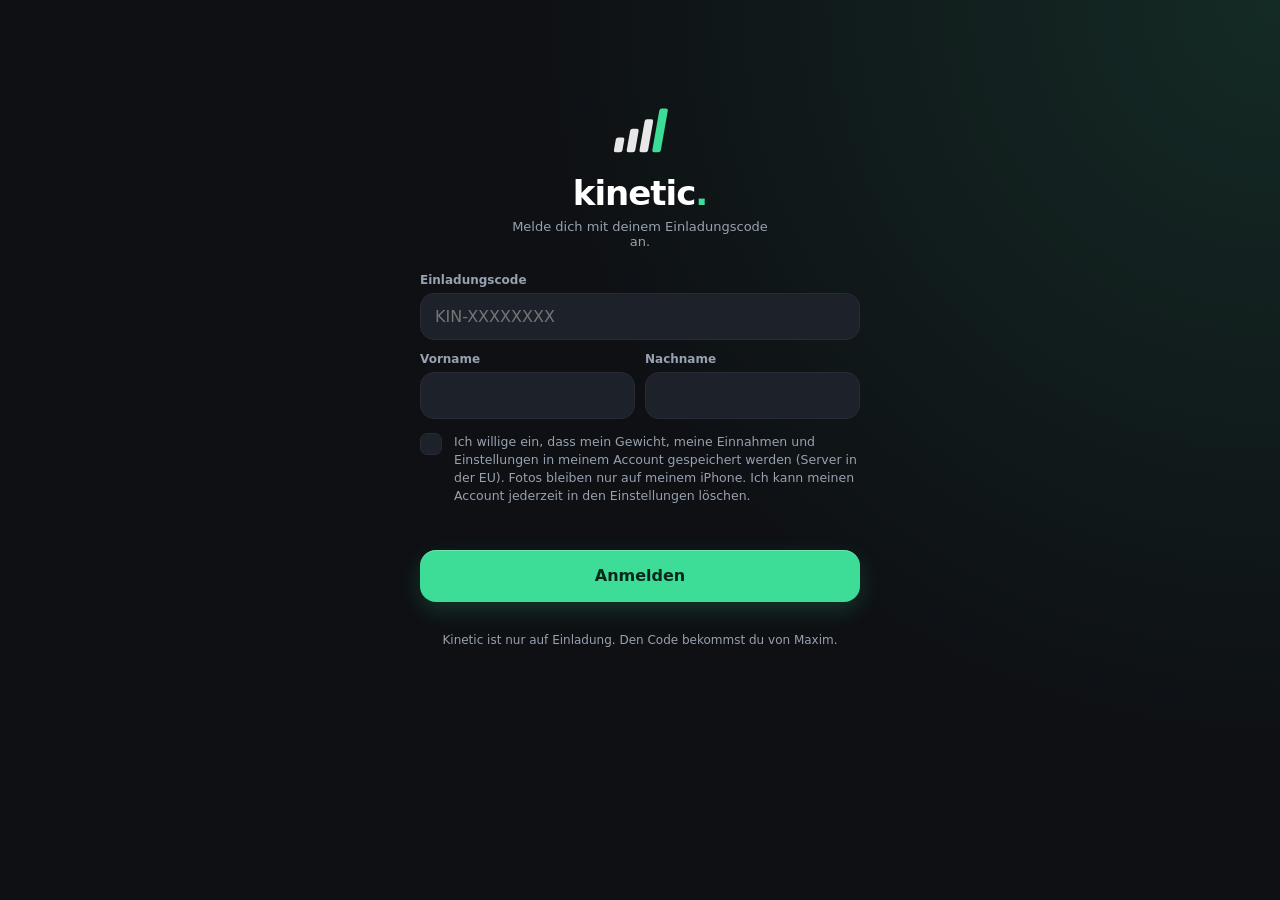
<file: index.html>
<!doctype html>
<html lang="de">
<head>
<meta charset="utf-8">
<meta name="viewport" content="width=device-width, initial-scale=1, maximum-scale=1, user-scalable=no, viewport-fit=cover">
<meta name="apple-mobile-web-app-capable" content="yes">
<meta name="mobile-web-app-capable" content="yes">
<meta name="apple-mobile-web-app-status-bar-style" content="black-translucent">
<meta name="apple-mobile-web-app-title" content="Kinetic">
<meta name="theme-color" content="#0E1014">
<title>Kinetic</title>
<link rel="manifest" href="manifest.json">
<link rel="apple-touch-icon" href="apple-touch-icon.png">
<link rel="icon" type="image/png" href="icon-192.png">
<!-- Startbild beim Öffnen vom Home-Bildschirm (iOS) -->
<link rel="apple-touch-startup-image" href="splash/splash-1320x2868.png" media="(device-width: 440px) and (device-height: 956px) and (-webkit-device-pixel-ratio: 3) and (orientation: portrait)">
<link rel="apple-touch-startup-image" href="splash/splash-1290x2796.png" media="(device-width: 430px) and (device-height: 932px) and (-webkit-device-pixel-ratio: 3) and (orientation: portrait)">
<link rel="apple-touch-startup-image" href="splash/splash-1206x2622.png" media="(device-width: 402px) and (device-height: 874px) and (-webkit-device-pixel-ratio: 3) and (orientation: portrait)">
<link rel="apple-touch-startup-image" href="splash/splash-1179x2556.png" media="(device-width: 393px) and (device-height: 852px) and (-webkit-device-pixel-ratio: 3) and (orientation: portrait)">
<link rel="apple-touch-startup-image" href="splash/splash-1284x2778.png" media="(device-width: 428px) and (device-height: 926px) and (-webkit-device-pixel-ratio: 3) and (orientation: portrait)">
<link rel="apple-touch-startup-image" href="splash/splash-1170x2532.png" media="(device-width: 390px) and (device-height: 844px) and (-webkit-device-pixel-ratio: 3) and (orientation: portrait)">
<link rel="apple-touch-startup-image" href="splash/splash-1125x2436.png" media="(device-width: 375px) and (device-height: 812px) and (-webkit-device-pixel-ratio: 3) and (orientation: portrait)">
<link rel="apple-touch-startup-image" href="splash/splash-828x1792.png" media="(device-width: 414px) and (device-height: 896px) and (-webkit-device-pixel-ratio: 2) and (orientation: portrait)">
<link rel="apple-touch-startup-image" href="splash/splash-750x1334.png" media="(device-width: 375px) and (device-height: 667px) and (-webkit-device-pixel-ratio: 2) and (orientation: portrait)">
<link rel="stylesheet" href="styles.css">
<style>html,body{background:#0E1014}</style>
</head>
<body>
<div id="splash" aria-hidden="true">
  <svg viewBox="0 0 120 120" width="96" height="96"><g transform="translate(14 0) skewX(-10)">
    <rect class="sb" x="14" y="72" width="16" height="28" rx="4" fill="#fff" fill-opacity=".9"/>
    <rect class="sb" x="38" y="56" width="16" height="44" rx="4" fill="#fff" fill-opacity=".9"/>
    <rect class="sb" x="62" y="38" width="16" height="62" rx="4" fill="#fff" fill-opacity=".9"/>
    <rect class="sb" x="86" y="18" width="16" height="82" rx="4" fill="#3DDC97"/>
  </g></svg>
  <div class="splash-name">kinetic<span>.</span></div>
</div>
<div class="bg-glow"></div>
<main id="app"></main>
<nav id="tabs" class="tabbar"></nav>
<div id="sheet"></div>
<input type="file" id="ph-file" accept="image/*" hidden>
<input type="file" id="import-file" accept="application/json,.json" hidden>
<script src="supabase.js"></script>
<script src="config.js"></script>
<script src="app.js"></script>
</body>
</html>
</file>
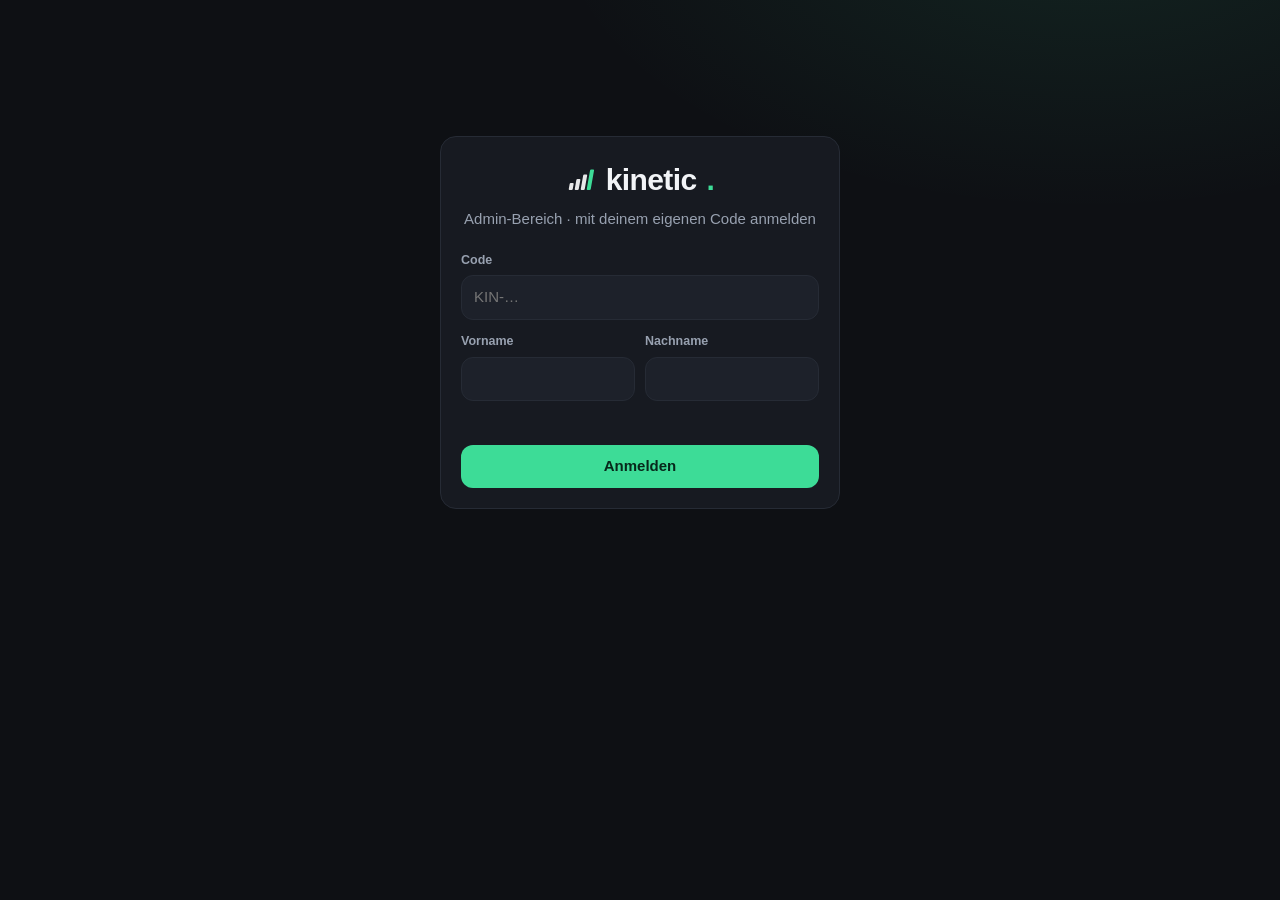
<file: admin.html>
<!doctype html>
<html lang="de">
<head>
<meta charset="utf-8">
<meta name="viewport" content="width=device-width, initial-scale=1">
<meta name="robots" content="noindex, nofollow">
<title>Kinetic Admin</title>
<link rel="icon" type="image/png" href="icon-192.png">
<style>
:root {
  --bg: #0E1014; --card: #171A21; --card2: #1D212A; --line: #262B35; --text: #F2F4F7; --muted: #98A1B0;
  --lime: #3DDC97; --lime-ink: #07281B; --warn: #F5B84B; --danger: #FF6B6B;
  --r: 16px;
}
* { box-sizing: border-box; }
html, body { margin: 0; background: var(--bg); color: var(--text); font: 15px/1.5 -apple-system, BlinkMacSystemFont, "Inter", "Segoe UI", sans-serif; -webkit-font-smoothing: antialiased; }
body { min-height: 100vh; background: radial-gradient(900px 500px at 85% -10%, rgba(61,220,151,.10), transparent 60%), var(--bg); }
button, input, textarea, select { font: inherit; color: inherit; }
button { cursor: pointer; border: 0; background: none; }
a { color: var(--lime); }
.wrap { max-width: 1180px; margin: 0 auto; padding: 28px 24px 60px; }
.top { display: flex; align-items: center; justify-content: space-between; gap: 16px; margin-bottom: 26px; }
.brand { display: flex; align-items: center; gap: 10px; font-weight: 800; font-size: 22px; letter-spacing: -.02em; }
.brand span { color: var(--lime); }
.brand small { font-size: 12px; font-weight: 700; color: var(--muted); border: 1px solid var(--line); padding: 2px 8px; border-radius: 999px; margin-left: 4px; letter-spacing: 0; }
.who { color: var(--muted); font-size: 14px; display: flex; gap: 12px; align-items: center; }
.tabs { display: inline-flex; gap: 4px; padding: 4px; background: var(--card); border: 1px solid var(--line); border-radius: 14px; margin-bottom: 22px; }
.tabs button { padding: 8px 16px; border-radius: 10px; color: var(--muted); font-weight: 600; }
.tabs button.on { background: var(--card2); color: var(--text); }
.card { background: var(--card); border: 1px solid var(--line); border-radius: var(--r); padding: 20px; }
.grid { display: grid; grid-template-columns: 340px 1fr; gap: 18px; align-items: start; }
h2 { font-size: 17px; margin: 0 0 14px; letter-spacing: -.01em; }
.field { display: flex; flex-direction: column; gap: 6px; margin-bottom: 12px; }
.field label { font-size: 12.5px; font-weight: 600; color: var(--muted); }
input, textarea, select { background: var(--card2); border: 1px solid var(--line); border-radius: 12px; padding: 10px 12px; outline: none; width: 100%; transition: border-color .15s; }
input:focus, textarea:focus, select:focus { border-color: var(--lime); }
textarea { min-height: 320px; resize: vertical; line-height: 1.55; }
.row2 { display: grid; grid-template-columns: 1fr 1fr; gap: 10px; }
.btn { display: inline-flex; align-items: center; justify-content: center; gap: 8px; padding: 10px 16px; border-radius: 12px; font-weight: 700; background: var(--lime); color: var(--lime-ink); transition: transform .1s, opacity .15s; }
.btn:active { transform: scale(.97); }
.btn:disabled { opacity: .5; pointer-events: none; }
.btn.ghost { background: var(--card2); color: var(--text); border: 1px solid var(--line); }
.btn.danger { background: rgba(255,107,107,.12); color: var(--danger); border: 1px solid rgba(255,107,107,.3); }
.btn.sm { padding: 6px 10px; font-size: 13px; border-radius: 9px; }
.btn.full { width: 100%; }
.muted { color: var(--muted); }
.small { font-size: 13px; }
table { width: 100%; border-collapse: collapse; font-size: 14px; }
th { text-align: left; font-size: 12px; font-weight: 600; color: var(--muted); padding: 0 10px 10px; border-bottom: 1px solid var(--line); }
td { padding: 12px 10px; border-bottom: 1px solid var(--line); vertical-align: middle; }
tr:last-child td { border-bottom: 0; }
.code { font-family: ui-monospace, "SF Mono", Menlo, monospace; font-size: 13px; background: var(--card2); border: 1px solid var(--line); padding: 3px 8px; border-radius: 8px; cursor: pointer; white-space: nowrap; }
.code:hover { border-color: var(--lime); }
.pill { font-size: 12px; font-weight: 700; padding: 3px 9px; border-radius: 999px; white-space: nowrap; }
.pill.ok { background: rgba(61,220,151,.14); color: var(--lime); }
.pill.open { background: var(--card2); color: var(--muted); }
.pill.off { background: rgba(255,107,107,.12); color: var(--danger); }
.pill.admin { background: rgba(245,184,75,.14); color: var(--warn); }
.acts { display: flex; gap: 6px; justify-content: flex-end; }
.new-code { margin-top: 14px; padding: 14px; border-radius: 12px; background: rgba(61,220,151,.08); border: 1px solid rgba(61,220,151,.3); display: none; }
.new-code.show { display: block; animation: in .3s ease; }
.new-code .big { font-family: ui-monospace, "SF Mono", Menlo, monospace; font-size: 22px; font-weight: 700; color: var(--lime); letter-spacing: .04em; margin: 4px 0 10px; }
.lib-list { display: flex; flex-direction: column; gap: 6px; max-height: 70vh; overflow: auto; }
.lib-it { text-align: left; padding: 12px; border-radius: 12px; border: 1px solid transparent; background: var(--card2); display: flex; flex-direction: column; gap: 3px; }
.lib-it:hover { border-color: var(--line); }
.lib-it.on { border-color: var(--lime); }
.lib-it b { font-size: 14px; }
.lib-it small { font-size: 12px; color: var(--muted); }
.lib-it .draft { color: var(--warn); }
.editor-grid { display: grid; grid-template-columns: 1fr 1fr; gap: 18px; }
.preview { background: var(--card2); border: 1px solid var(--line); border-radius: 14px; padding: 18px; max-height: 640px; overflow: auto; font-size: 14.5px; }
.preview h3 { margin: 4px 0 8px; font-size: 19px; letter-spacing: -.01em; }
.preview p { margin: 0 0 12px; }
.preview ul { margin: 0 0 12px; padding-left: 20px; }
.check { display: flex; align-items: center; gap: 10px; cursor: pointer; user-select: none; font-weight: 600; font-size: 14px; }
.check input { width: 18px; height: 18px; accent-color: var(--lime); }
.bar { display: flex; gap: 10px; justify-content: space-between; align-items: center; margin-top: 6px; flex-wrap: wrap; }
.hint { font-size: 12.5px; color: var(--muted); margin: -4px 0 12px; }
.login { max-width: 400px; margin: 12vh auto 0; }
.login .brand { justify-content: center; font-size: 30px; margin-bottom: 6px; }
.err { color: var(--danger); font-size: 13.5px; font-weight: 600; min-height: 20px; margin: 4px 0 8px; }
.toast { position: fixed; left: 50%; bottom: 28px; transform: translateX(-50%) translateY(20px); background: var(--card2); border: 1px solid var(--line); padding: 10px 16px; border-radius: 999px; font-weight: 600; opacity: 0; transition: opacity .2s, transform .2s; pointer-events: none; z-index: 10; }
.toast.show { opacity: 1; transform: translateX(-50%) translateY(0); }
.empty { color: var(--muted); padding: 24px 0; text-align: center; }
.stats { display: grid; grid-template-columns: repeat(3, 1fr); gap: 12px; margin-bottom: 18px; }
.stat { background: var(--card); border: 1px solid var(--line); border-radius: var(--r); padding: 16px 18px; }
.stat b { font-size: 26px; letter-spacing: -.02em; display: block; }
.stat span { font-size: 13px; color: var(--muted); }
@keyframes in { from { opacity: 0; transform: translateY(4px); } to { opacity: 1; transform: none; } }
@media (max-width: 900px) { .grid, .editor-grid { grid-template-columns: 1fr; } .stats { grid-template-columns: 1fr; } }
</style>
</head>
<body>
<div class="wrap" id="root"></div>
<div class="toast" id="toast"></div>
<script src="supabase.js"></script>
<script src="config.js"></script>
<script>
const C = window.KINETIC_CONFIG;
const APP_URL = location.href.replace(/admin\.html.*$/, '');
const sb = window.supabase.createClient(C.supabaseUrl, C.supabaseKey, { auth: { persistSession: true, autoRefreshToken: true, storageKey: 'kinetic-admin-auth' } });
const st = { tab: 'codes', codes: [], lib: [], sel: null, newCode: null, me: null, loading: true, wa: '', tg: '' };
const $ = id => document.getElementById(id);
const esc = s => String(s ?? '').replace(/[&<>"']/g, c => ({ '&': '&amp;', '<': '&lt;', '>': '&gt;', '"': '&quot;', "'": '&#39;' }[c]));
const ago = t => {
  if (!t) return '—';
  const m = Math.round((Date.now() - new Date(t)) / 60000);
  if (m < 1) return 'gerade eben'; if (m < 60) return `vor ${m} Min.`;
  const h = Math.round(m / 60); if (h < 24) return `vor ${h} Std.`;
  const d = Math.round(h / 24); if (d < 30) return `vor ${d} ${d === 1 ? 'Tag' : 'Tagen'}`;
  return new Date(t).toLocaleDateString('de-DE');
};
let tT = 0;
function toast(m) { const t = $('toast'); t.textContent = m; t.classList.add('show'); clearTimeout(tT); tT = setTimeout(() => t.classList.remove('show'), 2200); }
async function copy(text, msg = 'Kopiert') { try { await navigator.clipboard.writeText(text); toast(msg); } catch (e) { prompt('Kopieren:', text); } }
function richText(t) {
  const inline = x => esc(x).replace(/\*\*(.+?)\*\*/g, '<b>$1</b>').replace(/(https?:\/\/[^\s<]+)/g, '<a href="$1" target="_blank" rel="noopener">$1</a>');
  return String(t || '').split(/\n\s*\n/).map(par => {
    const ls = par.split('\n');
    if (ls.every(l => /^\s*[-•]\s+/.test(l))) return `<ul>${ls.map(l => `<li>${inline(l.replace(/^\s*[-•]\s+/, ''))}</li>`).join('')}</ul>`;
    return `<p>${ls.map(inline).join('<br>')}</p>`;
  }).join('');
}
const logo = `<svg viewBox="0 0 120 120" width="30" height="30"><g transform="translate(14 0) skewX(-10)"><rect x="14" y="72" width="16" height="28" rx="4" fill="#fff" fill-opacity=".9"/><rect x="38" y="56" width="16" height="44" rx="4" fill="#fff" fill-opacity=".9"/><rect x="62" y="38" width="16" height="62" rx="4" fill="#fff" fill-opacity=".9"/><rect x="86" y="18" width="16" height="82" rx="4" fill="#3DDC97"/></g></svg>`;

/* ---------- Login ---------- */
function loginView(msg = '') {
  $('root').innerHTML = `<div class="login card">
    <div class="brand">${logo}kinetic<span>.</span></div>
    <p class="muted" style="text-align:center;margin:0 0 20px">Admin-Bereich · mit deinem eigenen Code anmelden</p>
    <form id="lf">
      <div class="field"><label for="lc">Code</label><input id="lc" autocomplete="off" spellcheck="false" placeholder="KIN-…" required></div>
      <div class="row2">
        <div class="field"><label for="lfn">Vorname</label><input id="lfn" required></div>
        <div class="field"><label for="lln">Nachname</label><input id="lln" required></div>
      </div>
      <div class="err" id="lerr">${esc(msg)}</div>
      <button class="btn full" id="lbtn">Anmelden</button>
    </form>
  </div>`;
  $('lf').onsubmit = async e => {
    e.preventDefault();
    const b = $('lbtn'); b.disabled = true; $('lerr').textContent = '';
    try {
      const r = await fetch(C.supabaseUrl + '/functions/v1/kinetic-login', {
        method: 'POST', headers: { 'Content-Type': 'application/json', apikey: C.supabaseKey },
        body: JSON.stringify({ code: $('lc').value, first: $('lfn').value, last: $('lln').value })
      });
      const d = await r.json().catch(() => ({}));
      if (!r.ok) throw new Error(d.error === 'invalid' ? 'Code oder Name stimmt nicht.' : d.error === 'disabled' ? 'Code gesperrt.' : 'Fehler: ' + (d.error || r.status));
      if (!d.profile?.is_admin) throw new Error('Dieser Code hat keine Admin-Rechte.');
      await sb.auth.setSession({ access_token: d.access_token, refresh_token: d.refresh_token });
      st.me = d.profile; boot();
    } catch (err) { $('lerr').textContent = err.message; b.disabled = false; }
  };
}

/* ---------- Daten ---------- */
async function loadCodes() {
  const { data, error } = await sb.rpc('admin_codes');
  if (error) throw error;
  st.codes = data;
}
async function loadSettings() {
  const { data, error } = await sb.from('app_settings').select('key, value');
  if (error) throw error;
  st.wa = (data.find(x => x.key === 'contact_whatsapp') || {}).value || '';
  st.tg = (data.find(x => x.key === 'contact_telegram') || {}).value || '';
}
async function loadLib() {
  const { data, error } = await sb.from('library').select('*').order('pinned', { ascending: false }).order('date', { ascending: false, nullsFirst: false }).order('created_at', { ascending: false });
  if (error) throw error;
  st.lib = data;
}

/* ---------- Ansicht ---------- */
function render() {
  const reg = st.codes.filter(c => c.registered && !c.disabled).length;
  const active7 = st.codes.filter(c => c.last_sync && Date.now() - new Date(c.last_sync) < 7 * 864e5).length;
  $('root').innerHTML = `
    <div class="top">
      <div class="brand">${logo}kinetic<span>.</span><small>Admin</small></div>
      <div class="who">${esc(st.me.first_name)} ${esc(st.me.last_name)} <a href="${esc(APP_URL)}" target="_blank" rel="noopener">App öffnen</a> <button class="btn ghost sm" id="out">Abmelden</button></div>
    </div>
    <div class="tabs">
      <button class="${st.tab === 'codes' ? 'on' : ''}" data-tab="codes">Nutzer & Codes</button>
      <button class="${st.tab === 'lib' ? 'on' : ''}" data-tab="lib">Peptide Studies</button>
    </div>
    ${st.tab === 'codes' ? codesView(reg, active7) : libView()}`;
  $('out').onclick = async () => { await sb.auth.signOut(); st.me = null; loginView(); };
  document.querySelectorAll('[data-tab]').forEach(b => b.onclick = () => { st.tab = b.dataset.tab; render(); });
  st.tab === 'codes' ? bindCodes() : bindLib();
}

function codesView(reg, active7) {
  const status = c => c.is_admin ? '<span class="pill admin">Admin</span>' : c.disabled ? '<span class="pill off">Gesperrt</span>' : c.registered ? '<span class="pill ok">Aktiv</span>' : '<span class="pill open">Noch nicht benutzt</span>';
  const rows = st.codes.map(c => `<tr>
      <td><b>${esc(c.first_name || '—')} ${esc(c.last_name || '')}</b>${c.note ? `<div class="small muted">${esc(c.note)}</div>` : ''}</td>
      <td><span class="code" data-copy="${esc(c.code)}" title="Kopieren">${esc(c.code)}</span></td>
      <td>${status(c)}</td>
      <td class="small">${ago(c.last_login)}</td>
      <td class="small">${ago(c.last_sync)}</td>
      <td><div class="acts">${c.is_admin ? '' : `
        <button class="btn ghost sm" data-msg="${esc(c.code)}">Nachricht</button>
        <button class="btn ghost sm" data-toggle="${esc(c.code)}" data-off="${c.disabled ? '0' : '1'}">${c.disabled ? 'Entsperren' : 'Sperren'}</button>
        <button class="btn danger sm" data-del="${esc(c.code)}">Löschen</button>`}</div></td>
    </tr>`).join('');
  return `
    <div class="stats">
      <div class="stat"><b>${st.codes.length}</b><span>Codes insgesamt</span></div>
      <div class="stat"><b>${reg}</b><span>aktive Accounts</span></div>
      <div class="stat"><b>${active7}</b><span>in den letzten 7 Tagen benutzt</span></div>
    </div>
    <div class="grid">
      <div style="display:flex;flex-direction:column;gap:18px">
      <div class="card">
        <h2>Neuer Zugang</h2>
        <form id="cf">
          <div class="row2">
            <div class="field"><label for="cfn">Vorname</label><input id="cfn" required></div>
            <div class="field"><label for="cln">Nachname</label><input id="cln" required></div>
          </div>
          <div class="field"><label for="cno">Notiz (optional)</label><input id="cno" placeholder="z. B. Gym-Kollege"></div>
          <button class="btn full" id="cbtn">Code erstellen</button>
        </form>
        <div class="new-code ${st.newCode ? 'show' : ''}" id="nc">${st.newCode ? `
          <div class="small muted">Code für ${esc(st.newCode.first)} ${esc(st.newCode.last)}</div>
          <div class="big">${esc(st.newCode.code)}</div>
          <div class="row2"><button class="btn ghost sm" data-copy="${esc(st.newCode.code)}">Code kopieren</button><button class="btn sm" data-msg="${esc(st.newCode.code)}">Nachricht kopieren</button></div>` : ''}
        </div>
        <p class="small muted" style="margin:14px 0 0">Die Person meldet sich in der App mit Code, Vor- und Nachname an. Der Name muss so geschrieben sein wie hier (Groß/klein und ä/ae egal). Der Code ist ihr Passwort, also nur direkt an sie schicken.</p>
      </div>
      <div class="card">
        <h2>Kontakt in der App</h2>
        <form id="wf">
          <div class="field"><label for="wn">WhatsApp-Nummer (mit Ländervorwahl)</label><input id="wn" value="${esc(st.wa)}" placeholder="z. B. 49 162 1234567" inputmode="tel"></div>
          <div class="field"><label for="tn">Telegram-Benutzername</label><input id="tn" value="${esc(st.tg)}" placeholder="z. B. @maxim" autocomplete="off" spellcheck="false"></div>
          <button class="btn ghost full" id="wbtn">Speichern</button>
        </form>
        <p class="small muted" style="margin:12px 0 0">Erscheint als „Retatrutid leer?“ im Tab Einnahme und in den Einstellungen und öffnet eine eigene Seite mit WhatsApp und Telegram. Nur für angemeldete Nutzer sichtbar. Ein Feld leer lassen = diesen Weg ausblenden.</p>
      </div>
      </div>
      <div class="card">
        <h2>Nutzer</h2>
        ${st.codes.length ? `<table><thead><tr><th>Name</th><th>Code</th><th>Status</th><th>Letzter Login</th><th>Letzte Daten</th><th></th></tr></thead><tbody>${rows}</tbody></table>` : '<div class="empty">Noch keine Codes.</div>'}
        <p class="small muted" style="margin:14px 0 0">Gesundheitsdaten der Nutzer siehst du hier bewusst nicht, nur ob und wann jemand die App benutzt.</p>
      </div>
    </div>`;
}
function inviteText(code) {
  const c = st.codes.find(x => x.code === code) || { first_name: st.newCode?.first, last_name: st.newCode?.last };
  return `Hey ${c.first_name}, hier dein Zugang zu Kinetic:\n\n1. Öffne ${APP_URL} in Safari\n2. Teilen → „Zum Home-Bildschirm“\n3. App öffnen und anmelden mit:\n   Code: ${code}\n   Vorname: ${c.first_name}\n   Nachname: ${c.last_name}\n\nDer Code ist dein Passwort, gib ihn nicht weiter.`;
}
function bindCodes() {
  document.querySelectorAll('[data-copy]').forEach(el => el.onclick = () => copy(el.dataset.copy, 'Code kopiert'));
  document.querySelectorAll('[data-msg]').forEach(el => el.onclick = () => copy(inviteText(el.dataset.msg), 'Nachricht kopiert'));
  $('cf').onsubmit = async e => {
    e.preventDefault();
    const b = $('cbtn'); b.disabled = true;
    const first = $('cfn').value.trim(), last = $('cln').value.trim();
    const { data, error } = await sb.rpc('admin_create_code', { p_first: first, p_last: last, p_note: $('cno').value });
    if (error) { toast('Fehler: ' + error.message); b.disabled = false; return; }
    st.newCode = { code: data, first, last };
    await loadCodes(); render(); toast('Code erstellt');
  };
  $('wf').onsubmit = async e => {
    e.preventDefault();
    const v = $('wn').value.replace(/\D/g, '').replace(/^00/, '').replace(/^0(?=1)/, '49');
    const t = $('tn').value.trim().replace(/^https?:\/\/t\.me\//, '').replace(/^@/, '');
    if (t && !/^[A-Za-z0-9_]{4,}$/.test(t)) return toast('Telegram-Name ungültig');
    const now = new Date().toISOString();
    const { error } = await sb.from('app_settings').upsert([
      { key: 'contact_whatsapp', value: v || null, updated_at: now },
      { key: 'contact_telegram', value: t || null, updated_at: now }]);
    if (error) return toast('Fehler: ' + error.message);
    st.wa = v; st.tg = t; render(); toast(v || t ? 'Gespeichert' : 'Kontakt ausgeblendet');
  };
  document.querySelectorAll('[data-toggle]').forEach(el => el.onclick = async () => {
    const off = el.dataset.off === '1';
    if (off && !confirm('Code sperren? Die Person wird sofort abgemeldet und kommt nicht mehr rein. Ihre Daten bleiben erhalten.')) return;
    const { error } = await sb.rpc('admin_set_disabled', { p_code: el.dataset.toggle, p_disabled: off });
    if (error) return toast('Fehler: ' + error.message);
    await loadCodes(); render(); toast(off ? 'Gesperrt' : 'Entsperrt');
  });
  document.querySelectorAll('[data-del]').forEach(el => el.onclick = async () => {
    if (!confirm('Code, Account und alle Daten dieser Person endgültig löschen? Das lässt sich nicht rückgängig machen.')) return;
    const { error } = await sb.rpc('admin_delete_code', { p_code: el.dataset.del });
    if (error) return toast('Fehler: ' + error.message);
    if (st.newCode?.code === el.dataset.del) st.newCode = null;
    await loadCodes(); render(); toast('Gelöscht');
  });
}

function libView() {
  const it = st.sel === 'new' ? { type: 'text', title: '', date: new Date().toISOString().slice(0, 10), link: '', population: '', body: '', published: true, pinned: false } : st.lib.find(x => x.id === st.sel);
  const list = st.lib.map(x => `<button class="lib-it ${st.sel === x.id ? 'on' : ''}" data-sel="${x.id}">
      <b>${esc(x.title)}</b><small>${x.type === 'studie' ? 'Studie' : 'Text'}${x.date ? ' · ' + new Date(x.date).toLocaleDateString('de-DE') : ''}${x.published ? '' : ' · <span class="draft">Entwurf</span>'}${x.pinned ? ' · <span style="color:var(--lime)">angepinnt</span>' : ''}</small></button>`).join('');
  return `<div class="grid">
    <div class="card">
      <div class="bar" style="margin:0 0 12px"><h2 style="margin:0">Einträge</h2><button class="btn sm" data-sel="new">+ Neu</button></div>
      <div class="lib-list">${list || '<div class="empty">Noch nichts da.</div>'}</div>
    </div>
    <div class="card">${it ? `
      <h2>${st.sel === 'new' ? 'Neuer Eintrag' : 'Bearbeiten'}</h2>
      <div class="editor-grid">
        <div>
          <div class="row2">
            <div class="field"><label for="et">Typ</label><select id="et"><option value="text" ${it.type === 'text' ? 'selected' : ''}>Text</option><option value="studie" ${it.type === 'studie' ? 'selected' : ''}>Studie</option></select></div>
            <div class="field"><label for="ed">Datum</label><input id="ed" type="date" value="${esc(it.date || '')}"></div>
          </div>
          <div class="field"><label for="eti">Titel</label><input id="eti" value="${esc(it.title)}" required></div>
          <div class="field"><label for="el">Link zur Quelle (optional)</label><input id="el" value="${esc(it.link || '')}" placeholder="https://…"></div>
          <div class="field" id="epw" style="${it.type === 'studie' ? '' : 'display:none'}"><label for="ep">Wer wurde untersucht?</label><input id="ep" value="${esc(it.population || '')}" placeholder="z. B. 2339 Erwachsene mit Adipositas"></div>
          <div class="field"><label for="eb">Text</label><textarea id="eb">${esc(it.body)}</textarea></div>
          <p class="hint">Leerzeile = neuer Absatz · <b>**fett**</b> · Zeile mit „- “ = Aufzählung · Links werden automatisch klickbar</p>
          <div class="bar">
            <div style="display:flex;gap:18px;flex-wrap:wrap"><label class="check"><input type="checkbox" id="epub" ${it.published ? 'checked' : ''}> In der App sichtbar</label>
            <label class="check"><input type="checkbox" id="epin" ${it.pinned ? 'checked' : ''}> Oben anpinnen</label></div>
            <div style="display:flex;gap:8px">${st.sel !== 'new' ? '<button class="btn danger" id="edel">Löschen</button>' : ''}<button class="btn" id="esave">Speichern</button></div>
          </div>
        </div>
        <div><div class="small muted" style="margin-bottom:6px">Vorschau</div><div class="preview" id="prev"></div></div>
      </div>` : '<div class="empty">Eintrag links auswählen oder „+ Neu“.</div>'}
    </div>
  </div>`;
}
function bindLib() {
  document.querySelectorAll('[data-sel]').forEach(el => el.onclick = () => {
    if (dirty && !confirm('Ungespeicherte Änderungen verwerfen?')) return;
    dirty = false; st.sel = el.dataset.sel; render();
  });
  if (!$('esave')) return;
  const prev = () => {
    const type = $('et').value, link = $('el').value.trim(), who = $('ep').value.trim();
    $('epw').style.display = type === 'studie' ? '' : 'none';
    $('prev').innerHTML = `<div class="small muted">${type === 'studie' ? 'Studie' : 'Text'}</div><h3>${esc($('eti').value || 'Titel')}</h3>
      ${type === 'studie' && who ? `<p class="small muted"><b>Untersucht:</b> ${esc(who)}</p>` : ''}${richText($('eb').value)}
      ${link ? `<p><a href="${esc(link)}" target="_blank" rel="noopener">Quelle öffnen →</a></p>` : ''}`;
  };
  ['et', 'eti', 'el', 'ep', 'eb', 'ed'].forEach(id => $(id).addEventListener('input', () => { dirty = true; prev(); }));
  prev();
  $('esave').onclick = async () => {
    const row = {
      type: $('et').value, title: $('eti').value.trim(), date: $('ed').value || null, link: $('el').value.trim() || null,
      population: $('et').value === 'studie' ? ($('ep').value.trim() || null) : null, body: $('eb').value.trim(),
      published: $('epub').checked, pinned: $('epin').checked, updated_at: new Date().toISOString()
    };
    if (!row.title) return toast('Titel fehlt');
    const b = $('esave'); b.disabled = true;
    const q = st.sel === 'new' ? sb.from('library').insert(row).select().single() : sb.from('library').update(row).eq('id', st.sel).select().single();
    const { data, error } = await q;
    if (error) { b.disabled = false; return toast('Fehler: ' + error.message); }
    dirty = false; st.sel = data.id; await loadLib(); render(); toast(row.published ? 'Gespeichert · in der App sichtbar' : 'Als Entwurf gespeichert');
  };
  if ($('edel')) $('edel').onclick = async () => {
    if (!confirm('Eintrag endgültig löschen?')) return;
    const { error } = await sb.from('library').delete().eq('id', st.sel);
    if (error) return toast('Fehler: ' + error.message);
    dirty = false; st.sel = null; await loadLib(); render(); toast('Gelöscht');
  };
}
let dirty = false;
window.addEventListener('beforeunload', e => { if (dirty) { e.preventDefault(); e.returnValue = ''; } });

/* ---------- Start ---------- */
async function boot() {
  try {
    if (!st.me) {
      const { data } = await sb.rpc('my_profile');
      st.me = data && data[0];
    }
    if (!st.me?.is_admin) { await sb.auth.signOut(); return loginView(st.me ? 'Dieser Code hat keine Admin-Rechte.' : ''); }
    await Promise.all([loadCodes(), loadLib(), loadSettings()]);
    render();
  } catch (e) { loginView('Fehler: ' + (e.message || e)); }
}
(async () => {
  const { data } = await sb.auth.getSession();
  if (data.session) boot(); else loginView();
})();
</script>
</body>
</html>
</file>
<file: styles.css>
:root {
  --bg: #0E1014;
  --card: #171A21;
  --card2: #1D212A;
  --line: #262B35;
  --text: #FFFFFF;
  --muted: #98A1B0;
  --lime: #3DDC97;
  --lime-ink: #07281B;
  --danger: #FF6B6B;
  --safe-t: env(safe-area-inset-top, 0px);
  --safe-b: env(safe-area-inset-bottom, 0px);
}

* { box-sizing: border-box; -webkit-tap-highlight-color: transparent; }
html, body {
  margin: 0; background: var(--bg); color: var(--text);
  font-family: -apple-system, BlinkMacSystemFont, "SF Pro Display", "Helvetica Neue", Inter, system-ui, sans-serif;
  -webkit-font-smoothing: antialiased; overscroll-behavior: none;
  font-variant-numeric: tabular-nums; -webkit-text-size-adjust: 100%;
  touch-action: manipulation;          /* kein Doppeltipp-Zoom */
}
/* Seite selbst steht fest, nur #app scrollt: kein Gummiband-Effekt */
html, body { position: fixed; inset: 0; overflow: hidden; height: 100%; }
#app {
  position: fixed; inset: 0; overflow-y: auto; overflow-x: hidden;
  -webkit-overflow-scrolling: touch; overscroll-behavior: none;
}
body { -webkit-user-select: none; user-select: none; }
* { touch-action: manipulation; }
.chart-wrap, .chart-wrap * { touch-action: pan-y; }
#chart, #chart * { touch-action: none; }   /* auf der Chart-Seite: Fingerfahren statt Scrollen */
input, textarea { -webkit-user-select: text; user-select: text; }
button { font: inherit; color: inherit; border: 0; background: none; cursor: pointer; padding: 0; }
a { color: var(--lime); text-decoration: none; }

input, textarea, select {
  font: inherit; font-size: 16px; color: var(--text); background: var(--card2);
  border: 1px solid var(--line); border-radius: 14px; padding: 13px 14px; width: 100%;
  outline: none; -webkit-appearance: none; appearance: none;
}
input:focus, textarea:focus { border-color: var(--lime); }
textarea { min-height: 110px; resize: vertical; }
input[type="date"] { min-height: 48px; }

.bg-glow {
  position: fixed; inset: 0; pointer-events: none; z-index: -1;
  background: radial-gradient(circle at 100% 0%, rgba(61,220,151,.13), transparent 48%);
}

.screen {
  padding: calc(var(--safe-t) + 18px) 20px calc(118px + var(--safe-b));
  min-height: 100vh; min-height: 100dvh;
  display: flex; flex-direction: column; gap: 14px;
  max-width: 480px; margin: 0 auto;
}
.screen.in-right { animation: inRight .26s cubic-bezier(.2,.9,.3,1); }
.screen.in-left { animation: inLeft .26s cubic-bezier(.2,.9,.3,1); }
.screen.in-fade { animation: fade .18s ease-out; }
@keyframes inRight { from { transform: translateX(28px); opacity: 0; } }
@keyframes inLeft { from { transform: translateX(-28px); opacity: 0; } }
/* Am PC: App als Handy-Spalte in der Mitte anzeigen */
@media (min-width: 600px) {
  .tabbar { max-width: 448px; margin: 0 auto; }
  .sheet { max-width: 480px; margin: 0 auto; }
}
.top { display: flex; justify-content: space-between; align-items: center; gap: 12px; margin-bottom: 4px; }
h1 { margin: 0; font-size: 32px; font-weight: 800; letter-spacing: -1px; }
h2 { margin: 0; font-size: 22px; font-weight: 800; letter-spacing: -.5px; }
.sub { font-size: 13px; color: var(--muted); }
.label { font-size: 11px; letter-spacing: 1px; color: var(--muted); font-weight: 600; text-transform: uppercase; }
.muted { color: var(--muted); }
.lime { color: var(--lime); }

/* Glas-Karten (CapitalFlow-Stil, Kinetic-Farben) */
.card {
  background: linear-gradient(180deg, rgba(255,255,255,.045), rgba(255,255,255,.015)), var(--card);
  border: 1px solid rgba(255,255,255,.07); border-radius: 22px; padding: 18px;
  box-shadow: inset 0 1px 0 rgba(255,255,255,.05), 0 12px 30px rgba(0,0,0,.25);
}
.card.glow {
  border-color: rgba(61,220,151,.28);
  background: radial-gradient(120% 90% at 100% 0%, rgba(61,220,151,.16), transparent 55%), linear-gradient(180deg, rgba(255,255,255,.045), rgba(255,255,255,.015)), var(--card);
  box-shadow: inset 0 1px 0 rgba(255,255,255,.06), 0 16px 40px rgba(61,220,151,.08), 0 12px 30px rgba(0,0,0,.3);
}
.card.tight { padding: 14px 16px; }
.stack { display: flex; flex-direction: column; gap: 12px; }
.row { display: flex; gap: 10px; align-items: center; }
.between { display: flex; justify-content: space-between; align-items: center; gap: 10px; }

.btn {
  height: 52px; border-radius: 16px; background: var(--lime); color: var(--lime-ink);
  font-weight: 700; font-size: 16px; width: 100%; display: flex; align-items: center; justify-content: center; gap: 8px;
  box-shadow: inset 0 1px 0 rgba(255,255,255,.25), 0 8px 22px rgba(61,220,151,.18);
  transition: transform .12s ease, opacity .12s ease, background .2s ease;
}
.btn svg { flex: none; }
.btn:active, .icon-btn:active, .tab:active, .chip:active { transform: scale(.97); }
.btn:active { opacity: .9; }
.btn:focus-visible, .icon-btn:focus-visible { outline: 2px solid rgba(61,220,151,.6); outline-offset: 2px; }
/* Zweitrangig: dezentes Glas */
.btn.ghost { background: rgba(255,255,255,.06); color: var(--text); border: 1px solid rgba(255,255,255,.08); box-shadow: inset 0 1px 0 rgba(255,255,255,.05); }
/* Löschen: rot getönt statt roter Rahmen */
.btn.danger { background: rgba(255,107,107,.1); color: #FF8080; border: 1px solid rgba(255,107,107,.18); box-shadow: none; }
.btn.small { height: 40px; font-size: 14px; width: auto; padding: 0 16px; border-radius: 12px; }
.btn[disabled] { opacity: .4; box-shadow: none; }
.icon-btn {
  width: 44px; height: 44px; border-radius: 14px; background: var(--card); border: 1px solid var(--line);
  display: flex; align-items: center; justify-content: center; flex: none;
}
.icon-btn svg { width: 22px; height: 22px; }
.link-btn { color: var(--lime); font-weight: 600; font-size: 14px; min-height: 44px; display: inline-flex; align-items: center; }

/* Hero numbers */
.hero { display: flex; align-items: flex-start; color: var(--lime); }
.hero .n { font-size: 88px; font-weight: 800; letter-spacing: -5px; line-height: .86; }
.hero .p { font-size: 36px; font-weight: 800; line-height: 1; margin-left: 3px; }
.weight-big { display: flex; align-items: baseline; gap: 8px; }
.weight-big input {
  font-size: 54px; font-weight: 800; letter-spacing: -2px; background: none; border: 0; padding: 0;
  width: 100%; color: var(--text); line-height: 1.05;
}
.weight-big span { font-size: 20px; font-weight: 600; color: var(--muted); }

.stats3 { display: grid; grid-template-columns: repeat(3, minmax(0, 1fr)); gap: 10px; }
.stat {
  background: linear-gradient(180deg, rgba(255,255,255,.045), rgba(255,255,255,.015)), var(--card);
  border: 1px solid rgba(255,255,255,.07); border-radius: 18px; padding: 13px 13px; min-width: 0;
  box-shadow: inset 0 1px 0 rgba(255,255,255,.05);
}
.stat b { display: block; font-size: 18px; font-weight: 700; white-space: nowrap; }
.stat span { font-size: 12px; color: var(--muted); }
.strip { display: flex; }
.strip > div { flex: 1; min-width: 0; }
.strip > div + div { border-left: 1px solid var(--line); padding-left: 16px; }
.strip b { display: block; font-size: 17px; font-weight: 700; margin-top: 3px; }

.pills { display: flex; gap: 4px; background: var(--card); border-radius: 99px; padding: 4px; border: 1px solid var(--line); }
.pill { height: 34px; padding: 0 13px; border-radius: 99px; font-size: 13px; font-weight: 600; color: var(--muted); }
.pill.on { background: var(--lime); color: var(--lime-ink); }
.seg { display: flex; background: var(--card); border: 1px solid var(--line); border-radius: 14px; padding: 4px; }
.seg button { flex: 1; height: 40px; border-radius: 10px; font-size: 14px; font-weight: 600; color: var(--muted); }
.seg button.on { background: var(--card2); color: var(--text); border: 1px solid var(--line); }

.chips { display: flex; gap: 8px; overflow-x: auto; scrollbar-width: none; margin: 0 -20px; padding: 0 20px; }
.chips::-webkit-scrollbar { display: none; }
.chip {
  flex: none; height: 38px; padding: 0 15px; border-radius: 99px; border: 1px solid var(--line);
  background: var(--card); color: var(--muted); font-size: 13px; font-weight: 600;
}
.chip.on { border-color: var(--lime); color: var(--lime); background: rgba(61,220,151,.08); }

.progress { height: 8px; border-radius: 99px; background: var(--line); overflow: hidden; }
.progress i { display: block; height: 100%; background: var(--lime); border-radius: 99px; }

/* Tab bar */
/* Schwebende Glas-Leiste */
.tabbar {
  position: fixed; left: 16px; right: 16px; bottom: calc(10px + var(--safe-b)); z-index: 10;
  display: flex; gap: 2px; padding: 6px; border-radius: 28px;
  background: rgba(23,26,33,.72);
  backdrop-filter: blur(24px) saturate(160%); -webkit-backdrop-filter: blur(24px) saturate(160%);
  border: 1px solid rgba(255,255,255,.08);
  box-shadow: inset 0 1px 0 rgba(255,255,255,.07), 0 18px 40px rgba(0,0,0,.55);
}
.tabbar:empty { display: none; }
.tab {
  flex: 1; display: flex; flex-direction: column; align-items: center; justify-content: center; gap: 3px;
  font-size: 10.5px; font-weight: 600; color: var(--muted); min-height: 54px; border-radius: 22px;
  transition: background .2s, color .2s;
}
.tab.on {
  color: var(--lime);
  background: linear-gradient(180deg, rgba(61,220,151,.20), rgba(61,220,151,.08));
  box-shadow: inset 0 0 0 1px rgba(61,220,151,.25), 0 6px 20px rgba(61,220,151,.18);
}
.tab.on svg { filter: drop-shadow(0 0 6px rgba(61,220,151,.6)); }
.tab svg { width: 23px; height: 23px; }

/* Chart */
.chart-wrap { margin: 0 -20px; touch-action: pan-y; }
.chart-wrap svg { display: block; width: 100%; height: auto; }
.mini-chart svg { display: block; width: 100%; height: auto; }

/* Sheets */
.sheet-bg {
  position: fixed; inset: 0; background: rgba(0,0,0,.55); z-index: 20;
  display: flex; align-items: flex-end; animation: fade .32s ease;
  backdrop-filter: blur(2px); -webkit-backdrop-filter: blur(2px);
}
.sheet {
  background: #111114; border: 1px solid var(--line); border-bottom: 0;
  border-top-left-radius: 28px; border-top-right-radius: 28px; width: 100%;
  max-height: 92vh; max-height: 92dvh; overflow-y: auto; -webkit-overflow-scrolling: touch;
  padding: 10px 20px calc(24px + var(--safe-b)); animation: up .42s cubic-bezier(.32,.72,0,1);
  display: flex; flex-direction: column; gap: 14px;
}
.sheet { overscroll-behavior: contain; }
.sheet.dragging, .sheet.snap { will-change: transform; }
.sheet.dragging { animation: none; transition: none; }
.sheet.snap { animation: none; transition: transform .3s cubic-bezier(.32,.72,0,1); }
.sheet-bg.closing { transition: background .3s, backdrop-filter .3s; background: rgba(0,0,0,0); backdrop-filter: none; -webkit-backdrop-filter: none; }
.grab-zone { padding: 6px 0 4px; margin: -10px -20px 0; touch-action: none; }
.grab { width: 40px; height: 5px; border-radius: 3px; background: #3A4150; margin: 0 auto 2px; flex: none; }
@keyframes up { from { transform: translateY(100%); } }
@keyframes fade { from { opacity: 0; } }

/* Photos */
.photo-grid { display: grid; grid-template-columns: repeat(3, minmax(0, 1fr)); gap: 8px; }
.ph {
  aspect-ratio: 3 / 4; border-radius: 14px; overflow: hidden; background: var(--card);
  border: 1px solid var(--line); position: relative; display: block; width: 100%;
}
.ph img { width: 100%; height: 100%; object-fit: cover; display: block; }
.ph span {
  position: absolute; left: 6px; bottom: 6px; font-size: 10px; font-weight: 700;
  background: rgba(14,16,20,.78); padding: 3px 7px; border-radius: 99px; color: #fff;
}
.ph.add { border: 1px dashed var(--lime); color: var(--lime); display: flex; flex-direction: column; align-items: center; justify-content: center; gap: 6px; font-size: 12px; font-weight: 600; }
.ph.add svg { width: 24px; height: 24px; }
.compare { display: grid; grid-template-columns: 1fr 1fr; gap: 8px; }
.compare .ph span.after { background: var(--lime); color: var(--lime-ink); }
.viewer img { width: 100%; border-radius: 18px; display: block; max-height: 60vh; object-fit: contain; background: #000; }

.list-row { display: flex; justify-content: space-between; align-items: center; gap: 10px; padding: 12px 0; border-bottom: 1px solid var(--line); font-size: 15px; }
.list-row:last-child { border-bottom: 0; }
.x-btn { width: 36px; height: 36px; border-radius: 10px; color: var(--muted); display: flex; align-items: center; justify-content: center; flex: none; }
.x-btn svg { width: 18px; height: 18px; }

/* Hinweis oben, wie bei iOS */
.toast {
  position: fixed; left: 50%; top: calc(var(--safe-t) + 10px); transform: translate(-50%, 0);
  display: flex; align-items: center; gap: 8px; max-width: calc(100% - 32px);
  background: rgba(29,33,42,.9); backdrop-filter: blur(20px) saturate(160%); -webkit-backdrop-filter: blur(20px) saturate(160%);
  border: 1px solid rgba(255,255,255,.1); color: #fff; font-weight: 600; font-size: 14px;
  padding: 11px 18px 11px 14px; border-radius: 99px; z-index: 120; white-space: nowrap;
  box-shadow: 0 12px 30px rgba(0,0,0,.45);
  animation: toastIn .45s cubic-bezier(.32,.72,0,1);
}
.toast svg { width: 18px; height: 18px; flex: none; }
.toast.ok svg { color: var(--lime); }
.toast.err svg { color: #F5B84B; }
.toast.out { animation: toastOut .3s ease forwards; }
@keyframes toastIn { from { transform: translate(-50%, -160%); opacity: 0; } }
@keyframes toastOut { to { transform: translate(-50%, -160%); opacity: 0; } }
.empty { color: var(--muted); font-size: 14px; text-align: center; padding: 22px 10px; line-height: 1.45; }

.switch { width: 51px; height: 31px; border-radius: 16px; background: #3A4150; position: relative; flex: none; transition: background .2s; }
.switch::after { content: ""; position: absolute; top: 2px; left: 2px; width: 27px; height: 27px; border-radius: 50%; background: #fff; transition: left .2s; }
.switch.on { background: var(--lime); }
.switch.on::after { left: 22px; background: var(--lime-ink); }
.setting { display: flex; justify-content: space-between; align-items: center; gap: 14px; padding: 12px 0; border-bottom: 1px solid var(--line); }
.setting:last-child { border-bottom: 0; }
.setting b { display: block; font-size: 15px; font-weight: 600; }
.setting small { display: block; font-size: 12px; color: var(--muted); margin-top: 2px; }

.goal-opt {
  display: flex; align-items: center; gap: 14px; text-align: left; width: 100%;
  background: var(--card); border: 1px solid var(--line); border-radius: 20px; padding: 15px 16px;
}
.goal-opt.on { border-color: var(--lime); background: rgba(61,220,151,.06); }
.goal-opt .ic { width: 44px; height: 44px; border-radius: 14px; background: var(--card2); display: flex; align-items: center; justify-content: center; color: var(--muted); flex: none; }
.goal-opt.on .ic { background: var(--lime); color: var(--lime-ink); }
.goal-opt .ic svg { width: 22px; height: 22px; }
.goal-opt b { display: block; font-size: 16px; }
.goal-opt small { display: block; font-size: 13px; color: var(--muted); margin-top: 2px; }

.field { display: flex; flex-direction: column; gap: 6px; min-width: 0; }
.field label { font-size: 12px; color: var(--muted); font-weight: 600; }
.grid2 { display: grid; grid-template-columns: repeat(2, minmax(0, 1fr)); gap: 10px; }

.check { width: 34px; height: 34px; border-radius: 50%; border: 2px solid #3A4150; display: flex; align-items: center; justify-content: center; flex: none; }
.check.done { background: var(--lime); border-color: var(--lime); color: var(--lime-ink); }
.check svg { width: 18px; height: 18px; }
.weekbars { display: flex; gap: 5px; }
.weekbars i { flex: 1; height: 28px; border-radius: 7px; background: var(--line); }
.weekbars i.full { background: var(--lime); }
.weekbars i.part { background: #1F5C44; }

.brand { display: flex; align-items: center; gap: 9px; font-size: 19px; font-weight: 800; letter-spacing: -.5px; }
.brand svg { width: 28px; height: 28px; }
.brand.big { gap: 12px; font-size: 32px; letter-spacing: -1px; }
.brand.big svg { width: 44px; height: 44px; }
.share-preview { width: 62%; margin: 0 auto; border-radius: 18px; display: block; border: 1px solid var(--line); }
.note { font-size: 12px; color: var(--muted); line-height: 1.45; }
.study h3 { margin: 0; font-size: 16px; }
.study p { margin: 0; font-size: 14px; line-height: 1.45; color: #C9C9CF; white-space: pre-wrap; }

/* Home: kleiner Hero und kompakte Gewichtseingabe */
.hero.hero-sm .n { font-size: 60px; letter-spacing: -3px; }
.hero.hero-sm .p { font-size: 26px; }
.w-compact { gap: 8px; }
.w-compact .icon-btn { width: 48px; height: 48px; background: var(--bg); font-size: 22px; }
.w-field { flex: 1; min-width: 0; height: 48px; display: flex; align-items: center; justify-content: center; gap: 4px;
  background: var(--bg); border: 1px solid var(--line); border-radius: 14px; }
.w-field:focus-within { border-color: var(--lime); }
.w-field input { width: 3.6em; font-size: 24px; font-weight: 800; letter-spacing: -.5px; text-align: right; padding: 0; background: none; border: 0; }
.w-field span { font-size: 14px; font-weight: 600; color: var(--muted); }

/* Home: Gewicht heute */
.weigh { gap: 14px; }
.weigh-ic { width: 40px; height: 40px; border-radius: 12px; display: flex; align-items: center; justify-content: center;
  background: rgba(61,220,151,.12); color: var(--lime); flex: none; }
.weigh-ic svg { width: 22px; height: 22px; }
.status-chip { display: inline-flex; align-items: center; gap: 5px; height: 28px; padding: 0 11px; border-radius: 99px;
  font-size: 12px; font-weight: 700; color: var(--muted); background: var(--card2); border: 1px solid var(--line); }
.status-chip.on { color: var(--lime); background: rgba(61,220,151,.1); border-color: rgba(61,220,151,.3); }
.status-chip svg { width: 13px; height: 13px; }
.weigh-main { display: flex; align-items: center; justify-content: space-between; gap: 10px; padding: 4px 0; }
.weigh-main .step { width: 54px; height: 54px; border-radius: 50%; background: var(--bg); border: 1px solid var(--line);
  font-size: 26px; font-weight: 500; display: flex; align-items: center; justify-content: center; flex: none; }
.weigh-main .step:active { transform: scale(.94); background: var(--card2); }
.weigh-val { display: flex; align-items: baseline; justify-content: center; gap: 6px; min-width: 0; flex: 1; }
.weigh-val input { width: 3.3em; font-size: 50px; font-weight: 800; letter-spacing: -2px; text-align: center;
  padding: 0; background: none; border: 0; line-height: 1.05; }
.weigh-val span { font-size: 18px; font-weight: 600; color: var(--muted); }
.weigh-delta { display: flex; justify-content: center; align-items: baseline; gap: 8px; font-size: 14px; margin-top: -6px; }
.week7 { display: grid; grid-template-columns: repeat(7, minmax(0, 1fr)); gap: 4px; padding: 10px 6px;
  background: var(--bg); border: 1px solid var(--line); border-radius: 16px; }
.week7 > div { display: flex; flex-direction: column; align-items: center; gap: 5px; }
.week7 span { font-size: 11px; color: var(--muted); font-weight: 600; }
.week7 i { width: 8px; height: 8px; border-radius: 50%; background: var(--line); }
.week7 .has i { background: var(--lime); }
.week7 b { font-size: 10.5px; font-weight: 600; color: var(--muted); }
.week7 .has b { color: var(--text); }
.week7 .today span { color: var(--lime); }
.week7 .today i { box-shadow: 0 0 0 3px rgba(61,220,151,.25); }

.demo-pill { align-self: center; height: 30px; padding: 0 14px; border-radius: 99px; font-size: 12px; font-weight: 700;
  color: #F5B84B; background: rgba(245,184,75,.1); border: 1px solid rgba(245,184,75,.35); margin-bottom: -4px; }

/* Fenster nur aktualisieren, nicht neu einblenden */
.sheet-bg.stay, .sheet-bg.stay .sheet { animation: none; }
.share-preview { transition: opacity .2s; }
.share-preview.updating { opacity: .45; }

/* Chart-Seite */
.chart-wrap.tight { margin: 0 -6px; }
.chart-info { min-height: 46px; display: flex; flex-direction: column; gap: 4px; padding: 0 4px; }
.ci-date { font-size: 13px; color: var(--muted); font-weight: 600; }
.ci-vals { display: flex; flex-wrap: wrap; gap: 6px 16px; font-size: 13px; color: var(--muted); }
.ci-vals > div { display: flex; align-items: center; gap: 6px; }
.ci-vals b { color: var(--text); font-size: 15px; }
.ci-dot { display: inline-block; width: 8px; height: 8px; border-radius: 50%; }
.ci-dot.day { background: #fff; }
.ci-dot.avg { background: var(--lime); }
.ci-line { display: inline-block; width: 16px; height: 3px; border-radius: 2px; background: var(--lime); }
.ci-dash { display: inline-block; width: 16px; height: 0; border-top: 2px dashed var(--lime); opacity: .7; }
.ci-bar { display: inline-block; width: 5px; height: 12px; border-radius: 3px; background: var(--lime); }
.legend { display: flex; flex-wrap: wrap; justify-content: center; gap: 6px 14px; font-size: 11.5px; color: var(--muted); }
.legend span { display: inline-flex; align-items: center; gap: 6px; }
.legend .ci-dot.day { opacity: .6; }
.grid2 .stat span { display: block; font-size: 11.5px; color: var(--muted); margin-bottom: 4px; }
.grid2 .stat b { font-size: 17px; }

.w-row, .h-row { display: grid; align-items: center; gap: 8px; padding: 11px 0; border-bottom: 1px solid var(--line); font-size: 14px; }
.w-row { grid-template-columns: minmax(0, 1.6fr) .8fr .8fr .8fr; }
.w-row:last-child, .h-row:last-of-type { border-bottom: 0; }
.w-row > div b, .h-date b { display: block; font-size: 14px; }
.w-row > div span, .h-date span { display: block; font-size: 11.5px; color: var(--muted); margin-top: 1px; }
.w-row > :not(:first-child) { text-align: right; font-weight: 600; }
.h-row { grid-template-columns: minmax(0, 1fr) auto 62px 36px; }
.h-kg { font-size: 15px; }
.h-d { text-align: right; font-weight: 600; font-size: 13px; color: var(--muted); }
.h-d.lime { color: var(--lime); }
.h-month { font-size: 11px; letter-spacing: 1px; text-transform: uppercase; color: var(--muted); font-weight: 700; padding: 14px 0 2px; }

/* Historie mit Reta-Spalte */
.h-row.with-mg { grid-template-columns: minmax(0, 1fr) auto 50px 56px 32px; }
.h-mg { text-align: right; font-size: 12.5px; font-weight: 700; color: var(--lime); }
.h-head { padding: 10px 0 6px; font-size: 11px; color: var(--muted); font-weight: 600; text-transform: uppercase; letter-spacing: .6px; border-bottom: 1px solid var(--line); }

/* Start-Animation */
#splash {
  position: fixed; inset: 0; z-index: 100; display: flex; flex-direction: column; align-items: center; justify-content: center; gap: 18px;
  background: radial-gradient(circle at 100% 0%, rgba(61,220,151,.13), transparent 48%), #0E1014;
  transition: opacity .35s ease, transform .35s ease;
}
#splash.out { opacity: 0; transform: scale(1.04); pointer-events: none; }
#splash .sb { transform-box: fill-box; transform-origin: bottom; animation: barUp .5s cubic-bezier(.2,.9,.3,1.2) both; }
#splash .sb:nth-child(2) { animation-delay: .08s; }
#splash .sb:nth-child(3) { animation-delay: .16s; }
#splash .sb:nth-child(4) { animation-delay: .24s; }
.splash-name { font-size: 40px; font-weight: 800; letter-spacing: -1.5px; color: #fff; animation: fade .5s .25s both; }
.splash-name span { color: var(--lime); }
@keyframes barUp { from { transform: scaleY(.15); opacity: .3; } }

/* Zeitraster-Umschalter im Chart */
.seg.seg-sm { padding: 3px; border-radius: 12px; background: var(--bg); }
.seg.seg-sm button { height: 32px; font-size: 13px; border-radius: 9px; }
#hchart, #hchart * { touch-action: pan-y; }

.share-preview { aspect-ratio: 9 / 16; object-fit: cover; animation: fade .3s ease; }

/* Streak mit Flamme */
.stat.streak { position: relative; overflow: hidden; }
.streak-top { display: flex; align-items: center; gap: 5px; margin-bottom: 1px; }
.stat.streak b { font-size: 20px; line-height: 1; }
.stat.streak span { white-space: nowrap; }
.flame { width: 22px; height: 27px; flex: none; position: relative; display: block; }
.flame svg { width: 100%; height: 100%; display: block; overflow: visible; filter: drop-shadow(0 0 5px rgba(255,140,40,.6)); }
.flame .fo { transform-origin: 50% 95%; transform-box: fill-box; animation: flick 1.8s ease-in-out infinite; }
.flame .fi { transform-origin: 50% 95%; transform-box: fill-box; animation: flick 1.3s ease-in-out infinite reverse; }
@keyframes flick {
  0%, 100% { transform: scale(1, 1) skewX(0); }
  25% { transform: scale(.96, 1.05) skewX(-2deg); }
  50% { transform: scale(1.03, .97) skewX(1.5deg); }
  75% { transform: scale(.98, 1.03) skewX(-1deg); }
}
.stat.streak.hot { border-color: rgba(255,140,40,.35);
  background: radial-gradient(90% 120% at 0% 100%, rgba(255,120,30,.18), transparent 60%), linear-gradient(180deg, rgba(255,255,255,.045), rgba(255,255,255,.015)), var(--card);
  box-shadow: inset 0 1px 0 rgba(255,255,255,.05), 0 8px 24px rgba(255,120,30,.12); }
.stat.streak.hot b { background: linear-gradient(180deg, #FFD25A, #FF8A1C); -webkit-background-clip: text; background-clip: text; color: transparent; }
.stat.streak.cold .flame svg { filter: grayscale(1) brightness(.7); }
.stat.streak.cold .flame path { animation: none; }
@media (prefers-reduced-motion: reduce) { .flame path { animation: none !important; } }

/* Einnahme: Gewicht seit erster Einnahme und je Dosis */
.phases { display: flex; flex-direction: column; margin-top: 4px; border-top: 1px solid var(--line); }
.ph-head, .ph-row { display: grid; grid-template-columns: 64px 74px minmax(0, 1fr); gap: 10px; align-items: center; }
.ph-head { font-size: 11px; color: var(--muted); font-weight: 600; text-transform: uppercase; letter-spacing: .6px; padding: 10px 0 4px; }
.ph-row { padding: 9px 0; border-top: 1px solid rgba(255,255,255,.05); font-size: 14px; }
.ph-val { position: relative; height: 28px; display: flex; align-items: center; border-radius: 8px; background: var(--bg); overflow: hidden; }
.ph-val i { position: absolute; left: 0; top: 0; bottom: 0; background: linear-gradient(90deg, rgba(61,220,151,.35), rgba(61,220,151,.15)); border-radius: 8px; }
.ph-val i.bad { background: linear-gradient(90deg, rgba(245,184,75,.35), rgba(245,184,75,.12)); }
.ph-val span { position: relative; padding: 0 10px; font-size: 12.5px; font-weight: 700; white-space: nowrap; }
.hero.hero-sm .p { font-size: 24px; }

/* Bestätigungs-Dialog */
.cf-bg { position: fixed; inset: 0; z-index: 150; display: flex; align-items: center; justify-content: center; padding: 24px;
  background: rgba(0,0,0,.55); backdrop-filter: blur(6px); -webkit-backdrop-filter: blur(6px); animation: fade .22s ease; }
.cf { width: 100%; max-width: 330px; background: #181B22; border: 1px solid rgba(255,255,255,.09); border-radius: 26px;
  padding: 24px 20px 18px; text-align: center; box-shadow: 0 30px 70px rgba(0,0,0,.6), inset 0 1px 0 rgba(255,255,255,.06);
  animation: cfIn .32s cubic-bezier(.32,.72,0,1); }
.cf-ic { width: 52px; height: 52px; border-radius: 16px; margin: 0 auto 14px; display: flex; align-items: center; justify-content: center;
  background: rgba(61,220,151,.12); color: var(--lime); }
.cf-ic.danger { background: rgba(255,107,107,.12); color: var(--danger); }
.cf-ic svg { width: 26px; height: 26px; }
.cf h3 { margin: 0; font-size: 19px; font-weight: 800; letter-spacing: -.3px; }
.cf p { margin: 8px 0 0; font-size: 14px; line-height: 1.45; color: var(--muted); }
.cf-btns { display: grid; grid-template-columns: 1fr 1fr; gap: 10px; margin-top: 20px; }
.cf-btns .btn { height: 48px; font-size: 15px; }
.btn.cf-danger { background: var(--danger); color: #2A0606; }
.cf-bg.out { animation: fadeOut .2s ease forwards; }
.cf-bg.out .cf { animation: cfOut .2s ease forwards; }
@keyframes cfIn { from { transform: scale(.92); opacity: 0; } }
@keyframes cfOut { to { transform: scale(.95); opacity: 0; } }
@keyframes fadeOut { to { opacity: 0; } }

/* Retatrutid: Texte & Studien */
.lib-item { display: flex; flex-direction: column; gap: 8px; text-align: left; width: 100%; }
.lib-item h3 { margin: 0; font-size: 17px; font-weight: 800; letter-spacing: -.3px; line-height: 1.25; }
.lib-item p { margin: 0; font-size: 14px; line-height: 1.45; color: #B4BAC4; }
.lib-who { font-size: 13px; color: var(--muted); }
.lib-more { font-size: 13px; font-weight: 700; color: var(--lime); }
.lib-type { font-size: 11px; font-weight: 800; letter-spacing: .6px; text-transform: uppercase; padding: 4px 9px; border-radius: 99px;
  background: rgba(255,255,255,.07); color: #C9CED6; }
.lib-type.study { background: rgba(61,220,151,.12); color: var(--lime); }
.lib-box { background: var(--bg); border: 1px solid var(--line); border-radius: 14px; padding: 12px 14px; font-size: 14px; display: flex; flex-direction: column; gap: 4px; }
.reader { font-size: 15.5px; line-height: 1.6; color: #DDE1E7; -webkit-user-select: text; user-select: text; }
.reader p { margin: 0 0 12px; }
.reader ul { margin: 0 0 12px; padding-left: 20px; }
.reader li { margin-bottom: 4px; }
.reader a { text-decoration: underline; word-break: break-all; }
a.btn { text-decoration: none; }

/* Foto-Ansicht */
.pv-meta { display: flex; justify-content: space-between; align-items: center; gap: 12px; }
.pv-del { width: 44px; height: 44px; border-radius: 14px; flex: none; display: flex; align-items: center; justify-content: center;
  background: rgba(255,107,107,.1); color: #FF8080; border: 1px solid rgba(255,107,107,.18); }
.pv-del svg { width: 20px; height: 20px; }
.pv-del:active { transform: scale(.95); }
.pv-role { display: flex; background: var(--bg); border: 1px solid var(--line); border-radius: 14px; padding: 4px; gap: 4px; }
.pv-role button { flex: 1; height: 44px; border-radius: 10px; font-size: 14px; font-weight: 700; color: var(--muted); display: flex; align-items: center; justify-content: center; gap: 6px; }
.pv-role button.on { background: rgba(61,220,151,.14); color: var(--lime); box-shadow: inset 0 0 0 1px rgba(61,220,151,.3); }
.pv-role button svg { width: 15px; height: 15px; }

/* In langen Fenstern nichts zusammenquetschen (z. B. Speichern-Knopf) */
.sheet > * { flex-shrink: 0; }
.screen > * { flex-shrink: 0; }
.viewer img { background: var(--card); }

/* Backup-Erinnerung */
.backup-card { border-color: rgba(245,184,75,.3); background: radial-gradient(120% 90% at 100% 0%, rgba(245,184,75,.1), transparent 60%), linear-gradient(180deg, rgba(255,255,255,.045), rgba(255,255,255,.015)), var(--card); }
.bk-ic { width: 40px; height: 40px; border-radius: 12px; display: flex; align-items: center; justify-content: center; background: rgba(245,184,75,.12); color: #F5B84B; flex: none; }
.bk-ic svg { width: 20px; height: 20px; }

/* Einnahme-Tage */
.days { display: grid; grid-template-columns: repeat(7, 1fr); gap: 6px; }
.days button { height: 40px; border-radius: 12px; font-size: 13px; font-weight: 700; color: var(--muted);
  background: var(--card2); border: 1px solid var(--line); transition: background .2s, color .2s, border-color .2s, transform .12s; }
.days button:active { transform: scale(.94); }
.days button.on { background: var(--lime); color: var(--lime-ink); border-color: transparent; }
.dstat { font-size: 12px; font-weight: 700; padding: 4px 10px; border-radius: 999px; background: var(--card2); color: var(--muted); white-space: nowrap; }
.dstat.due { background: rgba(61,220,151,.16); color: var(--lime); }
.dstat.done { color: var(--lime); }
.dstat.late { background: rgba(245,184,75,.14); color: #F5B84B; }

/* Home: Einnahme fällig */
.due-banner { display: flex; align-items: center; gap: 12px; width: 100%; text-align: left; padding: 12px 12px 12px 14px;
  border-radius: 20px; background: linear-gradient(135deg, rgba(61,220,151,.16), rgba(61,220,151,.05)); border: 1px solid rgba(61,220,151,.35);
  animation: dueIn .45s cubic-bezier(.32,.72,0,1) both; transition: transform .12s; }
.due-banner:active { transform: scale(.98); }
.due-banner.late { background: linear-gradient(135deg, rgba(245,184,75,.16), rgba(245,184,75,.05)); border-color: rgba(245,184,75,.35); }
.due-ic { width: 38px; height: 38px; border-radius: 12px; display: grid; place-items: center; background: var(--lime); color: var(--lime-ink); flex-shrink: 0; }
.due-banner.late .due-ic { background: #F5B84B; color: #2B1D04; }
.due-ic svg { width: 20px; height: 20px; }
.due-txt { flex: 1; min-width: 0; display: flex; flex-direction: column; gap: 2px; }
.due-txt b { font-size: 15px; }
.due-txt span { font-size: 13px; color: var(--muted); }
.due-go { font-size: 13px; font-weight: 700; padding: 8px 12px; border-radius: 12px; background: var(--lime); color: var(--lime-ink); }
.due-banner.late .due-go { background: #F5B84B; color: #2B1D04; }
@keyframes dueIn { from { opacity: 0; transform: translateY(-6px); } to { opacity: 1; transform: none; } }

/* IU-Umrechnung */
.iu-live { display: block; min-height: 16px; margin-top: 6px; font-size: 13px; font-weight: 700; color: var(--lime); }
.mix-line { display: flex; justify-content: space-between; align-items: center; gap: 10px; width: 100%; text-align: left;
  padding: 10px 12px; border-radius: 12px; background: var(--card2); border: 1px solid var(--line); font-size: 13px; color: var(--muted); }
.mix-line span { color: var(--lime); font-weight: 700; flex-shrink: 0; }
.mix-line:active { transform: scale(.98); }
.mix-prev { padding: 12px 14px; border-radius: 14px; background: rgba(61,220,151,.1); border: 1px solid rgba(61,220,151,.3); color: var(--lime); font-weight: 700; font-size: 15px; }
.mix-line small { font-size: 12px; opacity: .7; }
.conv { font-size: 12px; font-weight: 700; padding: 5px 10px; border-radius: 999px; background: rgba(61,220,151,.12); color: var(--lime); }

/* Ganze Zeile tippbar (Share-Schalter) */
.row-btn { width: 100%; text-align: left; color: inherit; -webkit-tap-highlight-color: transparent; }
.row-btn:disabled { opacity: .5; }
.row-btn .switch { pointer-events: none; }
/* Vorschau so groß, dass das Teilen-Fenster ohne Scrollen passt */
.share-preview { width: auto; max-width: 62%; max-height: calc(100dvh - 380px); min-height: 220px; }

/* Login */
.screen.auth { justify-content: center; min-height: calc(100dvh - 40px); gap: 18px; }
.auth-head { display: flex; flex-direction: column; align-items: center; gap: 6px; text-align: center; margin-bottom: 6px; }
.auth-logo svg { width: 64px; height: 64px; }
.auth-name { font-size: 34px; font-weight: 800; letter-spacing: -.03em; }
.auth-name span { color: var(--lime); }
.auth-head .sub { max-width: 280px; }
.consent { display: flex; gap: 12px; align-items: flex-start; text-align: left; font-size: 12.5px; line-height: 1.45; color: var(--muted); padding: 2px 0; }
.consent .cb { width: 22px; height: 22px; border-radius: 7px; border: 1.5px solid var(--line); background: var(--card2); flex-shrink: 0; display: grid; place-items: center; color: transparent; transition: background .2s, border-color .2s, color .2s; }
.consent .cb svg { width: 14px; height: 14px; }
.consent.on .cb { background: var(--lime); border-color: transparent; color: var(--lime-ink); }
.auth-err { min-height: 18px; font-size: 13px; font-weight: 600; color: var(--danger, #FF6B6B); text-align: center; }
.btn.loading { opacity: .6; pointer-events: none; }

/* Login → App Übergang */
.screen.auth { transition: opacity .26s ease, transform .26s cubic-bezier(.32,.72,0,1); }
.screen.auth.leaving { opacity: 0; transform: scale(.97); }
.app-in { animation: appIn .42s cubic-bezier(.32,.72,0,1) both; }
@keyframes appIn { from { opacity: 0; transform: translateY(10px) scale(.99); } to { opacity: 1; transform: none; } }
.btn.loading { opacity: .85; }
.spin { width: 16px; height: 16px; border-radius: 50%; border: 2px solid currentColor; border-right-color: transparent; display: inline-block; margin-right: 8px; vertical-align: -3px; animation: spin .7s linear infinite; }
@keyframes spin { to { transform: rotate(360deg); } }

/* Kontakt (WhatsApp) */
.contact-card { display: flex; align-items: center; gap: 12px; padding: 14px 16px; text-decoration: none; color: inherit; transition: transform .12s; -webkit-tap-highlight-color: transparent; }
.contact-card:active { transform: scale(.98); }
.wa-ic { width: 40px; height: 40px; border-radius: 12px; display: grid; place-items: center; background: rgba(37,211,102,.14); color: #25D366; flex-shrink: 0; }
.ct-txt { flex: 1; display: flex; flex-direction: column; gap: 1px; }
.ct-txt b { font-size: 15px; }
.ct-txt span { font-size: 13px; color: var(--muted); }
.ct-go { font-size: 24px; color: var(--muted); line-height: 1; }
button.contact-card { width: 100%; text-align: left; }
.ct-head { display: flex; flex-direction: column; align-items: center; text-align: center; gap: 6px; padding: 6px 0 4px; }
.ct-head h2 { margin: 6px 0 0; }
.ct-big { width: 60px; height: 60px; border-radius: 18px; display: grid; place-items: center; background: rgba(61,220,151,.14); color: var(--lime); }
.ct-big svg { width: 28px; height: 28px; }
.ct-row { display: flex; align-items: center; gap: 14px; padding: 14px 16px; border-radius: 18px; background: var(--card2); border: 1px solid var(--line); text-decoration: none; color: inherit; transition: transform .12s; -webkit-tap-highlight-color: transparent; }
.ct-row:active { transform: scale(.98); }
.ct-ic { width: 44px; height: 44px; border-radius: 13px; display: grid; place-items: center; flex-shrink: 0; }
.ct-row.wa .ct-ic { background: rgba(37,211,102,.15); color: #25D366; }
.ct-row.tg .ct-ic { background: rgba(41,169,235,.15); color: #29A9EB; }
.sheet.opened { animation: none; }

/* Verlauf mit Notiz */
.list-row.hist-row { flex-direction: column; align-items: stretch; gap: 4px; }
.lr-main { display: flex; justify-content: space-between; align-items: center; gap: 10px; }
.lr-note { font-size: 13px; color: var(--muted); line-height: 1.4; white-space: pre-wrap; overflow-wrap: anywhere; }

/* Erinnerung */
.remind-row { display: flex; align-items: center; gap: 10px; width: 100%; text-align: left; padding: 12px 2px 2px; border-top: 1px solid var(--line); margin-top: 2px; color: inherit; -webkit-tap-highlight-color: transparent; }
.remind-row:active { opacity: .7; }
.rm-ic { color: var(--muted); display: grid; }
.rm-txt { flex: 1; font-weight: 600; font-size: 15px; }
.rm-val { font-size: 14px; color: var(--muted); font-weight: 600; }
.rm-val.on { color: var(--lime); }
.time-in { width: auto; min-width: 104px; text-align: center; font-weight: 700; font-size: 16px; padding: 8px 12px; background: var(--card2); border: 1px solid var(--line); border-radius: 12px; color: var(--text, #F2F4F7); }
.warn-note { color: #F5B84B; }

/* Installations-Seite */
.install .card.stack { gap: 0; padding: 6px 16px; }
.inst-step { display: flex; align-items: center; gap: 14px; padding: 14px 0; border-bottom: 1px solid var(--line); }
.inst-step:last-child { border-bottom: 0; }
.inst-n { width: 28px; height: 28px; border-radius: 50%; display: grid; place-items: center; background: var(--lime); color: var(--lime-ink); font-weight: 800; font-size: 14px; flex-shrink: 0; }
.inst-t { flex: 1; display: flex; flex-direction: column; gap: 2px; }
.inst-t b { font-size: 15px; }
.inst-t span { font-size: 13px; color: var(--muted); line-height: 1.4; }
.inst-ic { width: 40px; height: 40px; border-radius: 12px; display: grid; place-items: center; background: var(--card2); color: #4DA3FF; flex-shrink: 0; }
.inst-app { width: 28px; height: 28px; border-radius: 8px; background: #0E1014; display: grid; place-items: center; }
.inst-app svg { width: 22px; height: 22px; }
.inst-skip { color: var(--muted); font-size: 13px; text-decoration: underline; text-underline-offset: 3px; margin: 0 auto; padding: 6px; }
.inst-arrow { text-align: center; font-size: 26px; color: var(--lime); animation: bob 1.4s ease-in-out infinite; }
@keyframes bob { 0%, 100% { transform: translateY(0); opacity: .6; } 50% { transform: translateY(8px); opacity: 1; } }

/* Angepinnt */
.lib-item.pinned { border-color: rgba(61,220,151,.45); background: linear-gradient(160deg, rgba(61,220,151,.10), rgba(61,220,151,.02) 60%), var(--card); }
.lib-pin { display: inline-flex; align-items: center; gap: 4px; font-size: 11.5px; font-weight: 700; color: var(--lime-ink); background: var(--lime); padding: 3px 8px; border-radius: 999px; }

/* Neu in Studies */
.new-lib { display: flex; align-items: center; gap: 12px; width: 100%; text-align: left; padding: 14px 16px; border-color: rgba(61,220,151,.35); animation: dueIn .45s cubic-bezier(.32,.72,0,1) both; }
.new-lib:active { transform: scale(.98); }
.nl-ic { width: 40px; height: 40px; border-radius: 12px; display: grid; place-items: center; background: rgba(61,220,151,.14); color: var(--lime); flex-shrink: 0; }
.nl-ic svg { width: 20px; height: 20px; }
.nl-txt { flex: 1; min-width: 0; display: flex; flex-direction: column; gap: 2px; }
.nl-kick { font-size: 12px; font-weight: 700; color: var(--lime); text-transform: uppercase; letter-spacing: .04em; }
.nl-txt b { font-size: 15px; overflow: hidden; text-overflow: ellipsis; display: -webkit-box; -webkit-line-clamp: 2; -webkit-box-orient: vertical; }
.tab { position: relative; }
.tab-dot { position: absolute; top: 6px; right: calc(50% - 16px); width: 9px; height: 9px; border-radius: 50%; background: var(--lime); box-shadow: 0 0 0 2px var(--bg), 0 0 10px rgba(61,220,151,.7); }

/* Foto-Erinnerung (Karte im Tab Fotos) */
.remind-card { display: flex; align-items: center; gap: 10px; width: 100%; text-align: left; padding: 13px 16px; -webkit-tap-highlight-color: transparent; }
.remind-card:active { transform: scale(.98); }
.ct-big svg { width: 28px; height: 28px; }

/* Neu in Kinetic */
.wn-list { display: flex; flex-direction: column; gap: 4px; }
.wn-item { display: flex; gap: 14px; align-items: flex-start; padding: 12px 2px; border-bottom: 1px solid var(--line); animation: dueIn .5s cubic-bezier(.32,.72,0,1) both; }
.wn-item:last-child { border-bottom: 0; }
.wn-ic { width: 40px; height: 40px; border-radius: 12px; display: grid; place-items: center; background: rgba(61,220,151,.14); color: var(--lime); flex-shrink: 0; }
.wn-ic svg { width: 20px; height: 20px; }
.wn-item b { font-size: 15px; display: block; margin-bottom: 2px; }
.wn-item p { margin: 0; font-size: 13.5px; line-height: 1.45; color: var(--muted); }
.wn-link { width: 100%; text-align: left; color: inherit; align-items: center; -webkit-tap-highlight-color: transparent; }
.wn-link:active { opacity: .7; }
.wn-link > div { flex: 1; }
</file>
